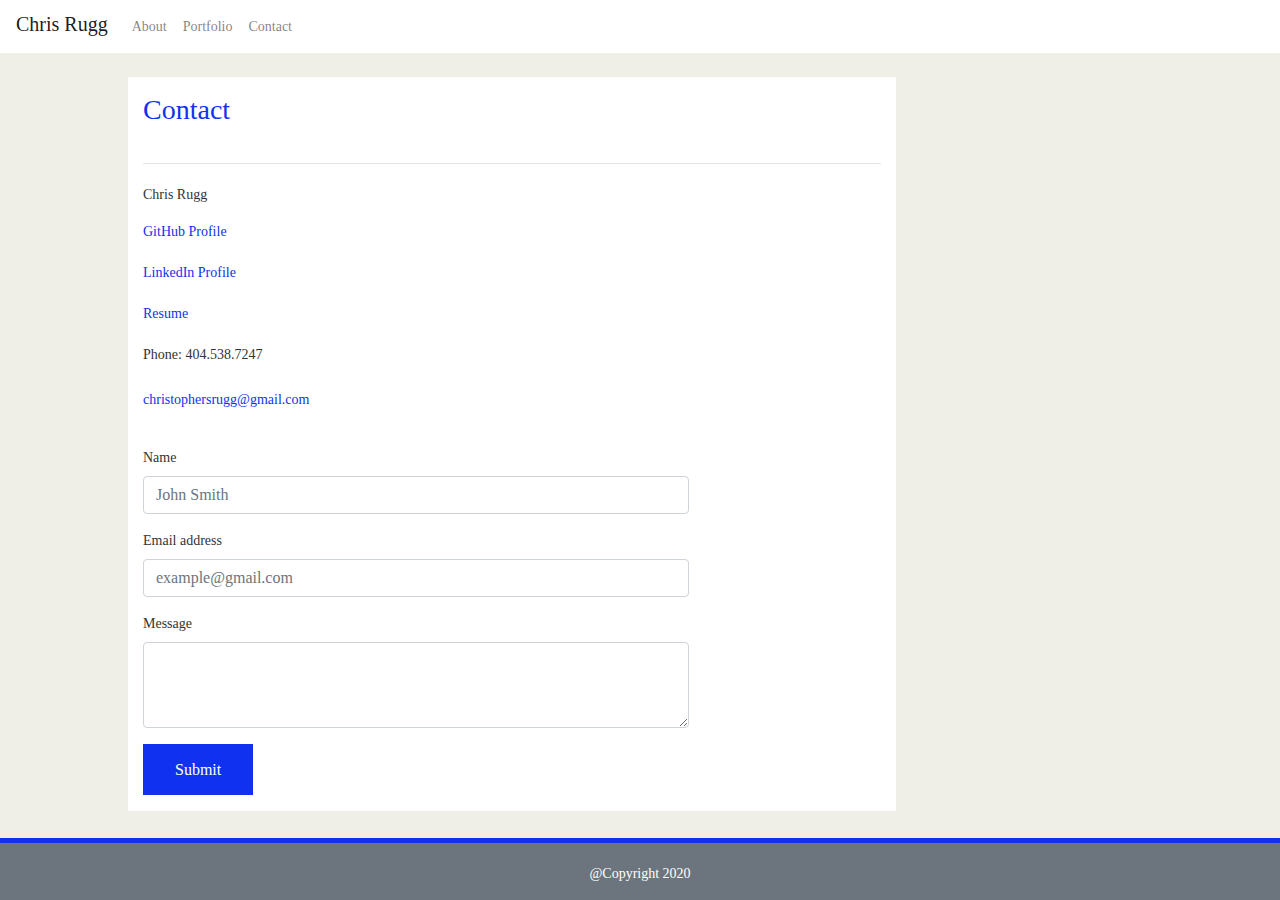
<file: contact.html>
<!DOCTYPE html>
<html lang="en-us">

<head>

  <meta charset="UTF-8">
  <meta name="viewport" content="width=device-width, initial-scale=1">

  <title>Contact</title>

  <!-- Bootstrap CDN -->
  <link rel="stylesheet" href="https://maxcdn.bootstrapcdn.com/bootstrap/4.0.0/css/bootstrap.min.css">
 <!-- This critical line points your HTML to the CSS file. Notice the "relative" pathway  -->
 <link rel="stylesheet" type="text/css" href="custom.css">

</head>

<body>
  <!-- Start Nav -->
  <nav class="navbar navbar-expand-lg navbar-light bg-white">
    <span class="navbar-brand mb-1 h1">Chris Rugg</span>
    <button class="navbar-toggler" type="button" data-toggle="collapse" data-target="#navbarSupportedContent"
      aria-controls="navbarSupportedContent" aria-expanded="false" aria-label="Toggle navigation">
      <span class="navbar-toggler-icon"></span>
    </button>
    <div class="collapse navbar-collapse" id="navbarSupportedContent">     
    <ul class="nav navbar-nav" >
        <li class="nav-item">
          <a class="nav-link" href="file:///Users/christopherrugg/Desktop/Bootcamp/ClassActivities/02-CSS-Bootstrap/02-Homework/html/index.html">About</a>
        </li>
        <li class="nav-item">
          <a class="nav-link" href="file:///Users/christopherrugg/Desktop/Bootcamp/ClassActivities/02-CSS-Bootstrap/02-Homework/html/portfolio.html">Portfolio</a>
        </li>
        <li class="nav-item">
          <a class="nav-link" href="file:///Users/christopherrugg/Desktop/Bootcamp/ClassActivities/02-CSS-Bootstrap/02-Homework/html/contact.html">Contact</a>
        </li>
      </ul>    
    </div>
  </nav>
  <!-- End Nav -->
  <div class="container">
    <div class="row">
      <div class="col-md-9 mt-4 bg-white">
      <div class="row">
      <div class="col mt-3">
        <div class="page-header">
          <h1>Contact</h1>
          <div class="row">
            <div class="col"><hr></div>
        </div>
        </div>  
      </div>
    </div>
   <div class="row">
    <div class="col-md-9 mt-1 mb-1 bg-white">
<p>Chris Rugg</p>
  <p><a class="link" href="https://github.com/chrisrugg">GitHub Profile</a></p>
</div>
   </div>
   <div class="row">
    <div class="col-md-9 mb-1 bg-white">
  <p><a class="link" href="https://https://www.linkedin.com/in/chris-rugg-0a98a5/">LinkedIn Profile</a></p>
</div>
   </div>
   <div class="row">
    <div class="col-md-9 mb-1 bg-white">
  <p><a class="link" href="https://github.com/chrisrugg/Homework-8/blob/master/Images/Chris Rugg - Resume 9_27_2018.pdf">Resume</a></p>
</div>
 
</div>
<div class="row">
 <div class="col-md-9 mb-1 bg-white">
<p>Phone: 404.538.7247</p>
</div>

</div>
   <div class="row">
    <div class="col-md-9 mt-1 mb-3 bg-white">
  <a href="mailto:christophersrugg@gmail.com">christophersrugg@gmail.com</a></p>
</div>

   </div>
   
    <div class="row">
      <div class="col-md-9 mt-1 mb-3 bg-white">
      <div class="row">
      <div class="col">
        </div>  
    </div>
    
    <form>
      <div class="form-group">
        <label for="exampleInputPassword1">Name</label>
        <input type="text" class="form-control" id="exampleInputPassword1" placeholder="John Smith">
      </div>
      <div class="form-group">
        <label for="exampleInputEmail1">Email address</label>
        <input type="email" class="form-control" id="exampleInputEmail1" aria-describedby="emailHelp" placeholder="example@gmail.com" >
      </div>
      <div class="form-group">
        <label for="exampleFormControlTextarea1">Message</label>
        <textarea class="form-control" id="exampleFormControlTextarea1" rows="3"></textarea>
      </div>
      <button type="button" class="button">Submit</button>
    </form>
  </div>
</div>
</div>
</div>
</div>

<footer type="footer" class="container-fluid bg-secondary align-left text-white text-center">
    <p>@Copyright 2020</p>
  </footer>


  <!-- jQuery CDN -->
  <script src="https://ajax.googleapis.com/ajax/libs/jquery/1.11.3/jquery.min.js"></script>

  <script src="https://cdnjs.cloudflare.com/ajax/libs/popper.js/1.14.3/umd/popper.min.js"></script>

  <!-- Bootstrap JavaScript CDN -->
  <script src="https://maxcdn.bootstrapcdn.com/bootstrap/4.0.0/js/bootstrap.min.js"></script>
</body>

</html>
</file>
<file: custom.css>
body {
    /* Box-model */
    padding: 0;
  
    /* Positioning */
    margin: 0;
    font-family: Georgia, "Times New Roman", Times, serif;
  
    /* Typography */
    font-size: 14px;
    line-height: 150%;
    color: #333;
  
    /* Visual */
    background: #efeee7;
  }
  
  header {
    background: #d21034;
  }
  
  h1 {
 
  
    /* Positioning */
    margin: 0;
    margin-bottom: 20px;
    font-size: 28px;
  
    /* Typography */
    color: rgb(16, 50, 240);
    text-align: left;
  
    /* Visual */
    
  }
  
  h2 {
    font-size: 24px;
  }
  
  a {
    color: rgb(16, 50, 240);
  }
  
  .container {
    /* Box-model */
    width: 1024px;
  
    /* Positioning */
    margin: 0 auto;
  }
  
  #main-bio,
  #contact-info,
  #bio-image {
    float: left;
  }
  
  #main-bio {
    width: 70%;
  }
  
  #contact-info {
    width: 30%;
  }
  
  #bio-image {
    /* Box-model */
    width: 200px;
    height: 200px;
  
    /* Positioning */
  
    margin-right: 20px;
  }
  .wrapper{
    margin-left:100px;
    margin-right:100px;

  }

.button {
    background-color: rgb(16, 50, 240); 
    border: none;
    color: rgb(255, 255, 255);
    padding: 15px 32px;
    text-align: center;
    text-decoration: none;
    display: inline-block;
    font-size: 16px;
  }

  .bg-4 {
    background-color: #2f2f2f;
    color: #ffffff;
  }

  footer {
    padding-top: 20px;
    border-top: 5px solid  rgb(16, 50, 240);
    position: fixed;
    bottom: 0;
    width: 100%;
    padding-left: 0;
    
}
</file>
